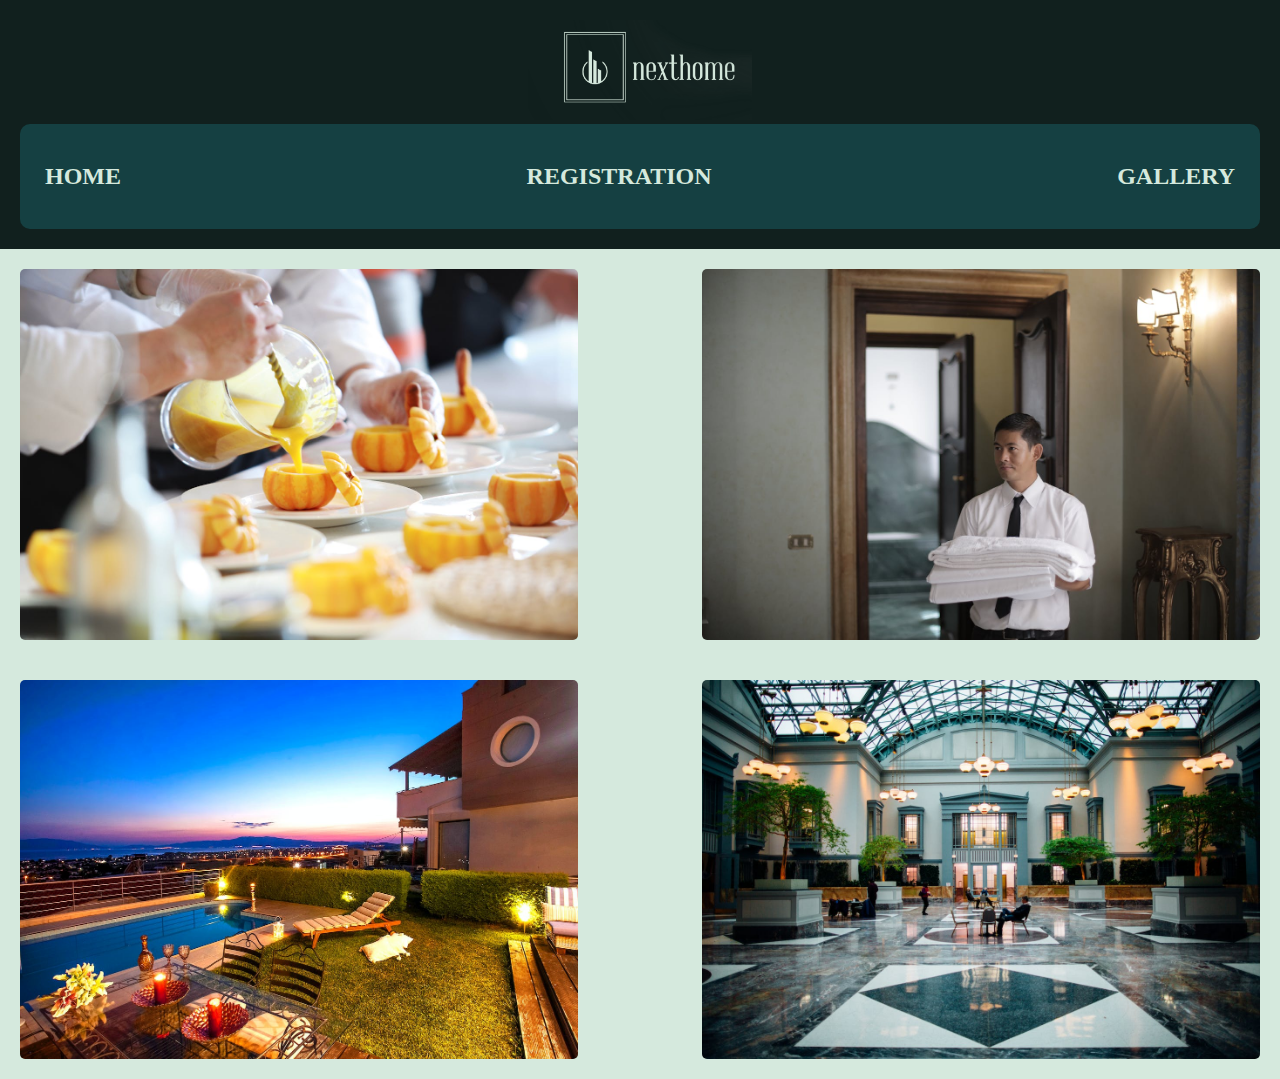
<file: gal.html>
<!DOCTYPE html>
<html lang="en">
<head>
    <meta charset="UTF-8">
    <meta name="viewport" content="width=device-width, initial-scale=1.0">
    <title>Document</title>
    <link  href="style2.css " rel="stylesheet">
    
</head>
<body>
    <div id="one">
        <img  src="/Screenshot (43).png" id="ok"> 
        <div id="two">
            <a href="index.html"><h2>HOME</h2></a>
           <a href="reg.html"> <h2>REGISTRATION</h2></a>
           <a href="gal.html"><h2>GALLERY</h2></a>
        </div>
        </div> 
    
    <div id="images" >
         <img src="/1.jpg" ></img>
        
     <img src="/2.jpg" autoplay loop></img>
    
     <img src="/3.jpg" autoplay loop></img>
     <img src="/pexels-kelly-2869215 (1).jpg" autoplay loop></video>
</body>
</html>
</file>
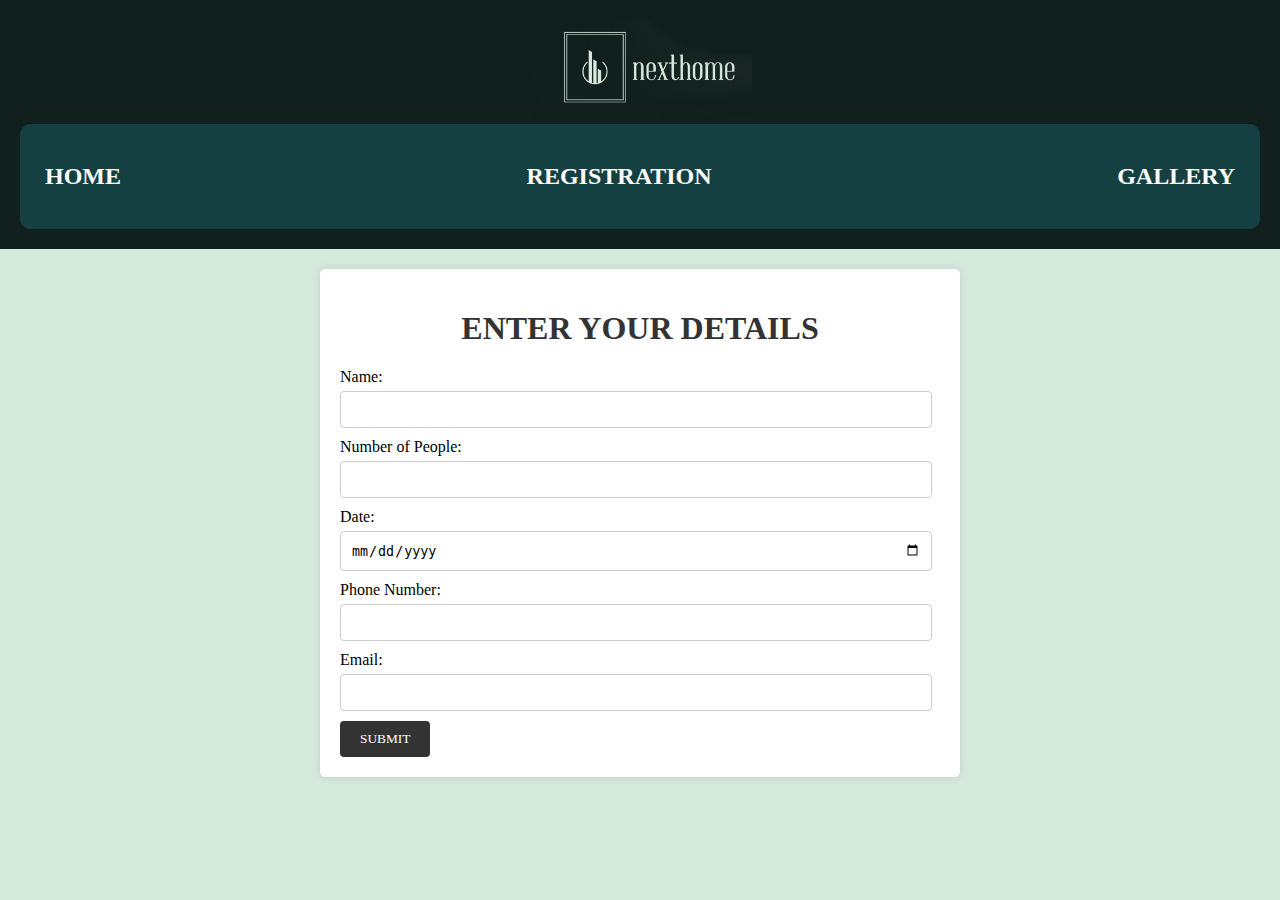
<file: reg.html>
<!DOCTYPE html>
<html>
<head>
  <meta charset="UTF-8">
    <meta name="viewport" content="width=device-width, initial-scale=1.0">
  <title>Table Reservation Form</title>
  <link  href="style1.css" rel="stylesheet">
  
</head>
<body>
    <div id="one">
        <img src="/Screenshot (43).png">


    <div id="two">
        
            <h2><a href="index.html" id="home">HOME</a></h2>
            <h2><a href="reg.html">REGISTRATION</a></li></h2>
                        <h2><a href="gal.html"> GALLERY</a></li></h2>
        
    </div>
    </div>
    
<form action="/auth" method="POST">
  <div class="container">
    <h1>ENTER YOUR DETAILS</h1>
   
      Name:
      <input type="text" id="name" name="name" required>

Number of People:
      <input type="number" id="party-size" name="party-size" required>

      Date:
      <input type="date" id="date" name="date" required>

      Phone Number:
      <input type="tel" id="phone" name="phone" required>

      Email:
      <input type="email" id="email" name="email" required>

      <input type="submit" value="SUBMIT">
    </form>
    <div id="confirmation" style="display: none; text-align: center;">
      <p>Your reservation information has been updated.</p>
    </div>
  </div>

  <script>
    document.getElementById("reservation-form").addEventListener("submit", function(event) {
      event.preventDefault(); // Prevent the default form submission
      document.getElementById("confirmation").style.display = "block"; // Display the confirmation message
    });


  </script>
  
  <script src="/regscript.js"></script>
</body>
</html>
</file>
<file: style2.css>
@font-face {
    font-family: 'oswald';
    src: url('Oswald-VariableFont_wght.ttf');
    font-family:'summer';
    src: url('/Summer\ Dream\ Sans\ DEMO\ .ttf');
}

body {
    margin: 0;
    padding: 0;
    font-family: Arial, sans-serif;
   
    background-color: #d5e9dd ;
}
.container {
    max-width: 600px;
    margin: 0 auto;
    padding: 20px;
    background-color: #fff;
    box-shadow: 0 0 10px rgba(0, 0, 0, 0.1);
    border-radius: 5px;
  }
#one {
    font-family: oswald;
      background-color:  #11201e;
      text-align: center;
      color: #d5e9dd ;
      padding: 20px;
  }

  #one h1 {
      font-size: 50px;
      font-family: summer;
  }
  #one img{
      height: 100px;

  }

  #two {
    display: flex;
      justify-content: space-between;
      align-items: center;
      background-color:   #154042 ;
      padding: 5px;
      border-radius: 10px;
      height: 10.5vh;
  }


  #two a {
      text-decoration: none;
      color: #d5e9dd ;
      padding: 10px 20px;
  }

#images {
    
    background-color: #d5e9dd ;
    padding: 0px 20px;
    color: #333;
    display: flex;
    flex-wrap: wrap;
    justify-content: space-between;
}

#images img {

    width: 45%; 
    max-width: 100%;
    height: auto;
    margin: 20px 0;
    border-radius: 5px;
    transition: transform 0.3s;
    background-color: #d5e9dd ;


}
#images  img:hover {
    transform: scale(1.1); 

} 
#ok{
    height: 100px;
}
</file>
<file: style1.css>
@font-face {
  font-family: 'oswald';
  src: url('Oswald-VariableFont_wght.ttf');
  font-family:'summer';
  src: url('/Summer\ Dream\ Sans\ DEMO\ .ttf');
}

body {
    font-family: Arial, sans-serif;
    background-color:#d5e9dd ;
    font-family: oswald;
    margin: 0;
    padding: 0;
  }
  #one {
    font-family: oswald;
      background-color:  #11201e;
      text-align: center;
      color: #d5e9dd ;
      padding: 20px;
  }
  #one img{
      height: 100px;

  }

  #one h1 {
      font-size: 50px;
      color: #ccc;
      font-family: summer;
  }

  #two {
    display: flex;
      justify-content: space-between;
      align-items: center;
      background-color:   #154042 ;
      padding: 5px;
      border-radius: 10px;
      height: 10.5vh;
  }

  #two a {
      text-decoration: none;
      color: #fff;
      padding: 10px 20px;
  } 
  
#home:hover{

  color: #000000;
}
  
  .container {
    max-width: 600px;
    margin: 0 auto;
    padding: 20px;
    background-color: #fff;
    box-shadow: 0 0 10px rgba(0, 0, 0, 0.1);
    border-radius: 5px;
    
  }

  h1 {
    text-align: center;
    color: #333;
  }

  form {
    margin-top: 20px;
    font-family: oswald;

  }

  label {
    display: block;
    font-weight: bold;
    margin-top: 10px;
    margin-bottom: 10px;

    
  }

  input[type="text"],
  input[type="number"],
  input[type="date"],
  input[type="tel"],
  input[type="email"] {
    width: 95%;
    padding: 10px;
    margin-top: 5px;
    margin-bottom: 10px;
    margin-right: 10px;
    border: 1px solid #ccc;
    border-radius: 4px;
  }

  input[type="submit"] {
    background-color: #333;
    color: #fff;
    padding: 10px 20px;
    border: none;
    border-radius: 4px;
    cursor: pointer;
    font-family:oswald ;
  }

  input[type="submit"]:hover {
    background-color: #ba5454;
   
  }
</file>
